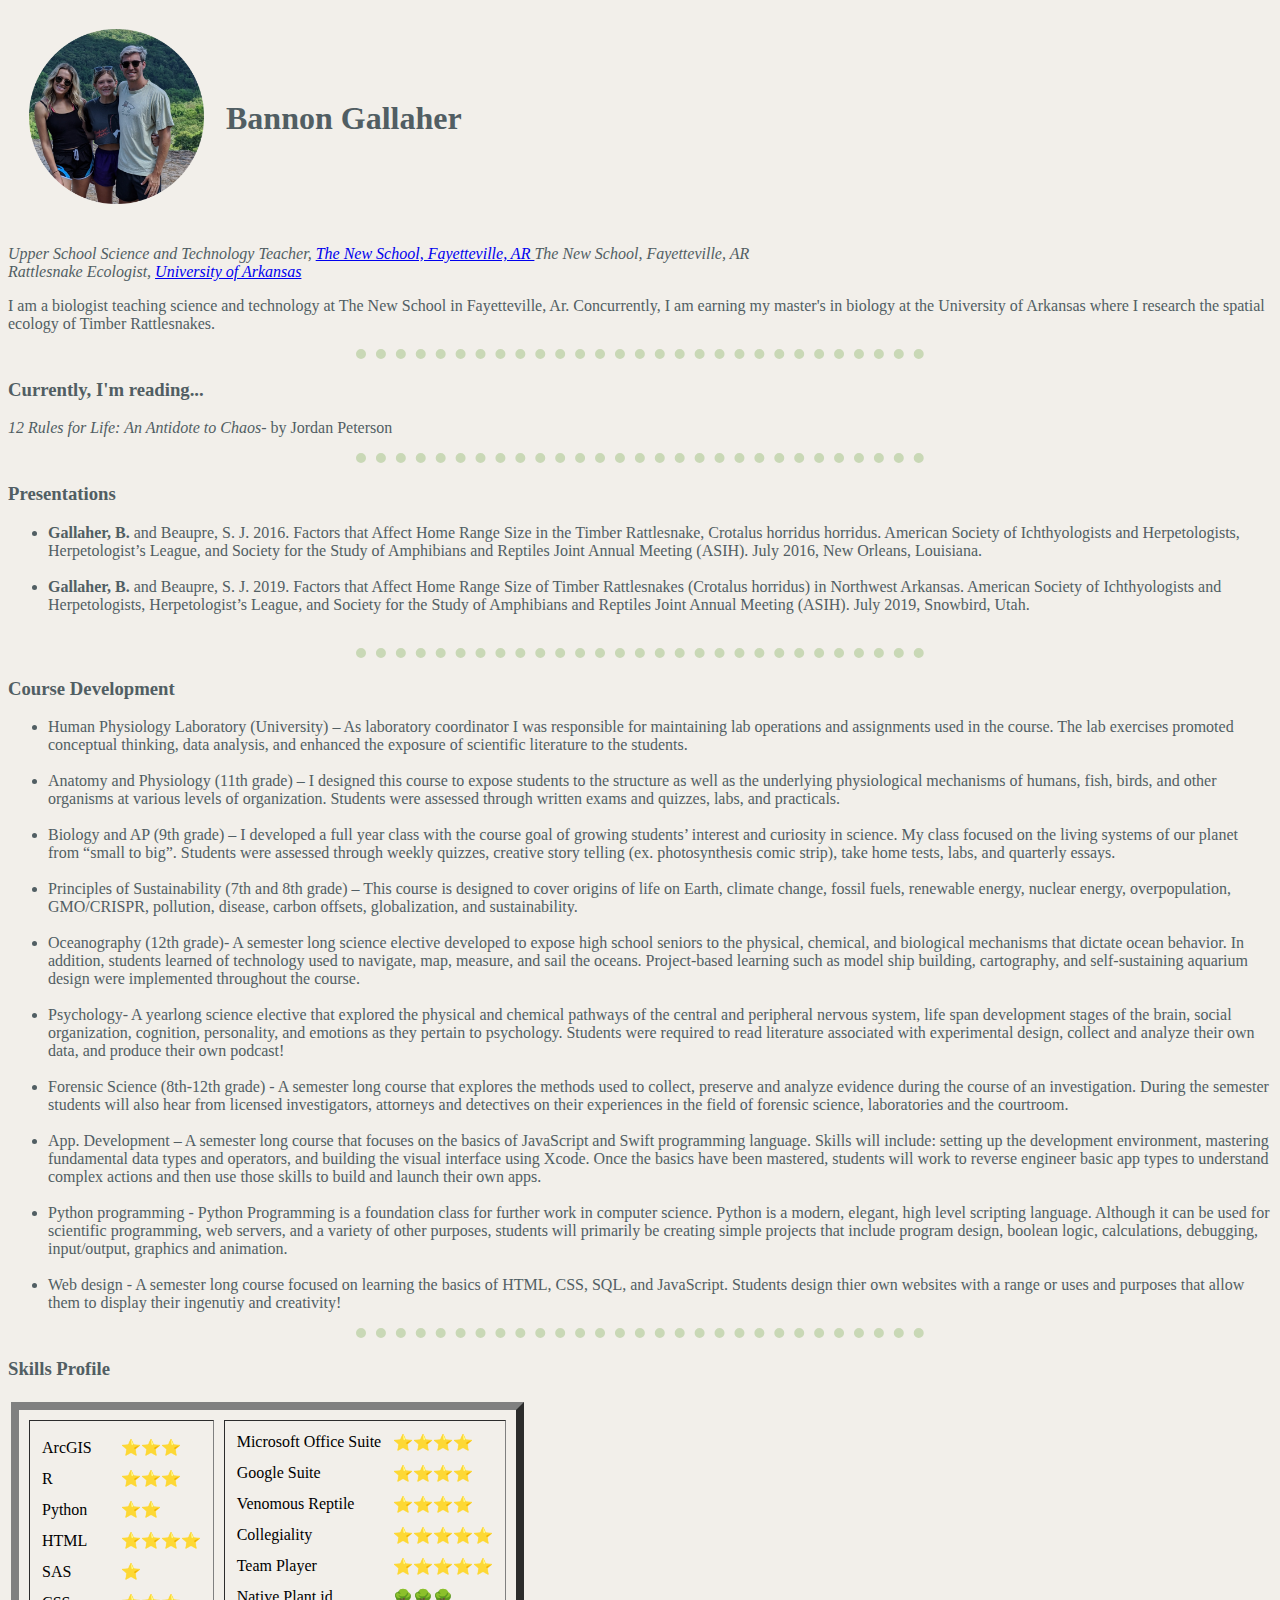
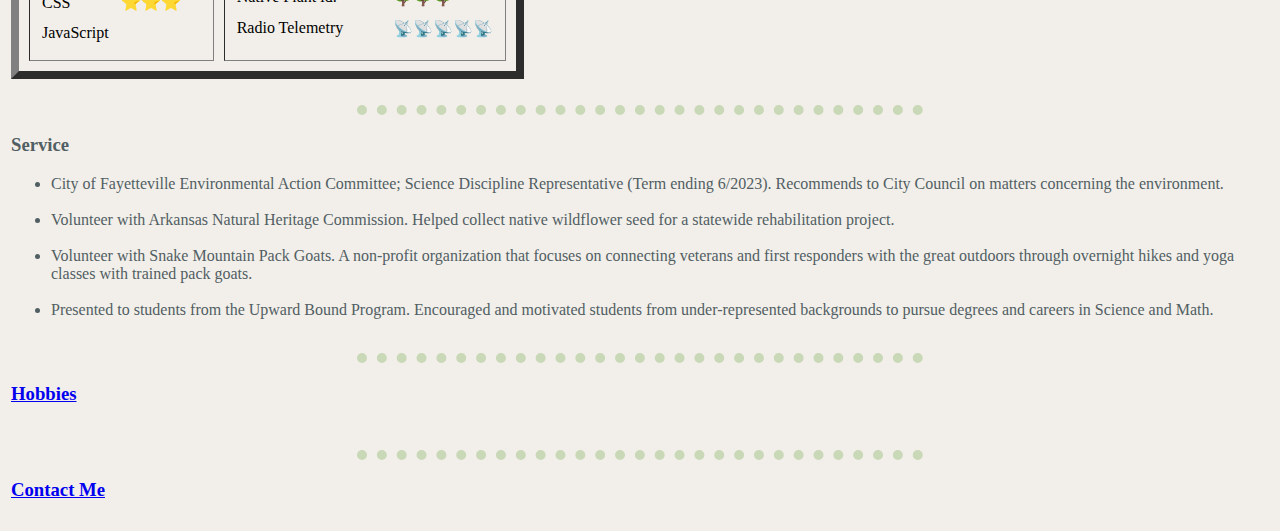
<file: index.html>
<!DOCTYPE html>
<html lang="en" dir="ltr">

<head>
  <meta charset="utf-8">
  <title>🐍Bannon Gallaher</title>
  <link rel="stylesheet" href="CSS/styles.css">

</head>

<body>
  <table cellspacing="20">
    <tr>
      <td> <img src="images/profile.png.png" width="175" height="175" alt="Bannon Gallaher profile picture"></td>
      <td>
        <h1>Bannon Gallaher</h1>
      </td>
    </tr>
  </table>

  <p><em>Upper School Science and Technology Teacher, <a href="https://www.thenewschool.org/">The New School, Fayetteville, AR </a>The New School, Fayetteville, AR <br>
      Rattlesnake Ecologist, <a href="https://fulbright.uark.edu/departments/biology/index.php">University of Arkansas</a> </em>
  <p>I am a biologist teaching science and technology at The New School in Fayetteville, Ar. Concurrently, I am earning my master's in biology at the University of Arkansas where I research the spatial ecology of Timber Rattlesnakes.
  </p>
  <hr>
  <h3>Currently, I'm reading... </h3>
  <p><em>12 Rules for Life: An Antidote to Chaos</em>- by Jordan Peterson</p>
  <hr>
  <h3>Presentations</h3>
  <ul>
    <li><strong>Gallaher, B.</strong> and Beaupre, S. J. 2016. Factors that Affect Home Range Size in the Timber Rattlesnake, Crotalus horridus horridus. American Society of Ichthyologists and Herpetologists, Herpetologist’s League, and Society for
      the Study of Amphibians and Reptiles Joint Annual Meeting (ASIH). July 2016, New Orleans, Louisiana. </li><br />
    <li><strong>Gallaher, B.</strong> and Beaupre, S. J. 2019. Factors that Affect Home Range Size of Timber Rattlesnakes (Crotalus horridus) in Northwest Arkansas. American Society of Ichthyologists and Herpetologists, Herpetologist’s League, and
      Society for the Study of Amphibians and Reptiles Joint Annual Meeting (ASIH). July 2019, Snowbird, Utah.</li><br>
  </ul>
  <hr>
  <h3>Course Development</h3>
  <ul>
    <li>Human Physiology Laboratory (University) – As laboratory coordinator I was responsible for maintaining lab operations and assignments used in the course. The lab exercises promoted conceptual thinking, data analysis, and enhanced the exposure
      of scientific literature to the students. </li><br>
    <li>Anatomy and Physiology (11th grade) – I designed this course to expose students to the structure as well as the underlying physiological mechanisms of humans, fish, birds, and other organisms at various levels of organization. Students were
      assessed through written exams and quizzes, labs, and practicals. </li><br>
    <li>Biology and AP (9th grade) – I developed a full year class with the course goal of growing students’ interest and curiosity in science. My class focused on the living systems of our planet from “small to big”. Students were assessed through
      weekly quizzes, creative story telling (ex. photosynthesis comic strip), take home tests, labs, and quarterly essays. </li><br>
    <li>Principles of Sustainability (7th and 8th grade) – This course is designed to cover origins of life on Earth, climate change, fossil fuels, renewable energy, nuclear energy, overpopulation, GMO/CRISPR, pollution, disease, carbon offsets,
      globalization, and sustainability. </li><br>
    <li>Oceanography (12th grade)- A semester long science elective developed to expose high school seniors to the physical, chemical, and biological mechanisms that dictate ocean behavior. In addition, students learned of technology used to
      navigate, map, measure, and sail the oceans. Project-based learning such as model ship building, cartography, and self-sustaining aquarium design were implemented throughout the course. </li><br>
    <li>Psychology- A yearlong science elective that explored the physical and chemical pathways of the central and peripheral nervous system, life span development stages of the brain, social organization, cognition, personality, and emotions as
      they pertain to psychology. Students were required to read literature associated with experimental design, collect and analyze their own data, and produce their own podcast! </li><br>
    <li>Forensic Science (8th-12th grade) - A semester long course that explores the methods used to collect, preserve and analyze evidence during the course of an investigation. During the semester students will also hear from licensed
      investigators, attorneys and detectives on their experiences in the field of forensic science, laboratories and the courtroom. </li><br>
    <li>App. Development – A semester long course that focuses on the basics of JavaScript and Swift programming language. Skills will include: setting up the development environment, mastering fundamental data types and operators, and building the
      visual interface using Xcode. Once the basics have been mastered, students will work to reverse engineer basic app types to understand complex actions and then use those skills to build and launch their own apps. </li><br>
    <li>Python programming - Python Programming is a foundation class for further work in computer science. Python is a modern, elegant, high level scripting language. Although it can be used for scientific programming, web servers, and a variety of
      other purposes, students will primarily be creating simple projects that include program design, boolean logic, calculations, debugging, input/output, graphics and animation.</li><br>
    <li>Web design - A semester long course focused on learning the basics of HTML, CSS, SQL, and JavaScript. Students design thier own websites with a range or uses and purposes that allow them to display their ingenutiy and creativity!

    </li>
  </ul>
  <hr>
  <h3>Skills Profile</h3>
  <table >
    <tr>
      <td>
        <table border="8" cellspacing="10">
          <tr>
            <td>
              <table cellspacing="10">
                <tr>
                  <td>ArcGIS</td>
                  <td>⭐⭐⭐</td>
                </tr>
                <tr>
                  <td>R</td>
                  <td>⭐⭐⭐</td>
                </tr>
                <tr>
                  <td>Python</td>
                  <td>⭐⭐</td>
                </tr>
                <tr>
                  <td>HTML</td>
                  <td>⭐⭐⭐⭐ </td>
                </tr>
                <tr>
                  <td>SAS</td>
                  <td>⭐</td>
                </tr>
                <tr>
                  <td>CSS</td>
                  <td>⭐⭐⭐</td>
                </tr>
                <tr>
                  <td>JavaScript</td>
                  <td></td>
                </tr>
              </table>
            </td>

            <td>
              <table cellspacing="10">
                <tr>
                  <td>Microsoft Office Suite</td>
                  <td>⭐⭐⭐⭐</td>
                </tr>
                <tr>
                  <td>Google Suite</td>
                  <td>⭐⭐⭐⭐</td>
                </tr>
                <tr>
                  <td>Venomous Reptile</td>
                  <td>⭐⭐⭐⭐</td>
                </tr>
                <tr>
                  <td>Collegiality</td>
                  <td>⭐⭐⭐⭐⭐</td>
                </tr>
                <tr>
                  <td>Team Player</td>
                  <td>⭐⭐⭐⭐⭐</td>
                </tr>
                <tr>
                  <td>Native Plant id.</td>
                  <td>🌳🌳🌳</td>
                </tr>
                <tr>
                  <td>Radio Telemetry</td>
                  <td>📡📡📡📡📡</td>
                </tr>
                <tr>
              </table>
            </td>
          </tr>

        </table><br>
        <hr>
        <h3>Service</h3>
        <ul>
          <li>City of Fayetteville Environmental Action Committee; Science Discipline Representative (Term ending 6/2023). Recommends to City Council on matters concerning the environment. </li><br>
          <li>Volunteer with Arkansas Natural Heritage Commission. Helped collect native wildflower seed for a statewide rehabilitation project.</li><br>
          <li>Volunteer with Snake Mountain Pack Goats. A non-profit organization that focuses on connecting veterans and first responders with the great outdoors through overnight hikes and yoga classes with trained pack goats. </li><br>
          <li>Presented to students from the Upward Bound Program. Encouraged and motivated students from under-represented backgrounds to pursue degrees and careers in Science and Math. </li><br>

        </ul>
        <hr>

        <h3><a href="https://sites.google.com/view/nwastratomaticleaguenew/home?authuser=0">Hobbies</h3>
         <br>
        <hr>
        <h3><a href="contact-me.html">Contact Me</a></h3>


</body>

</html>
</file>
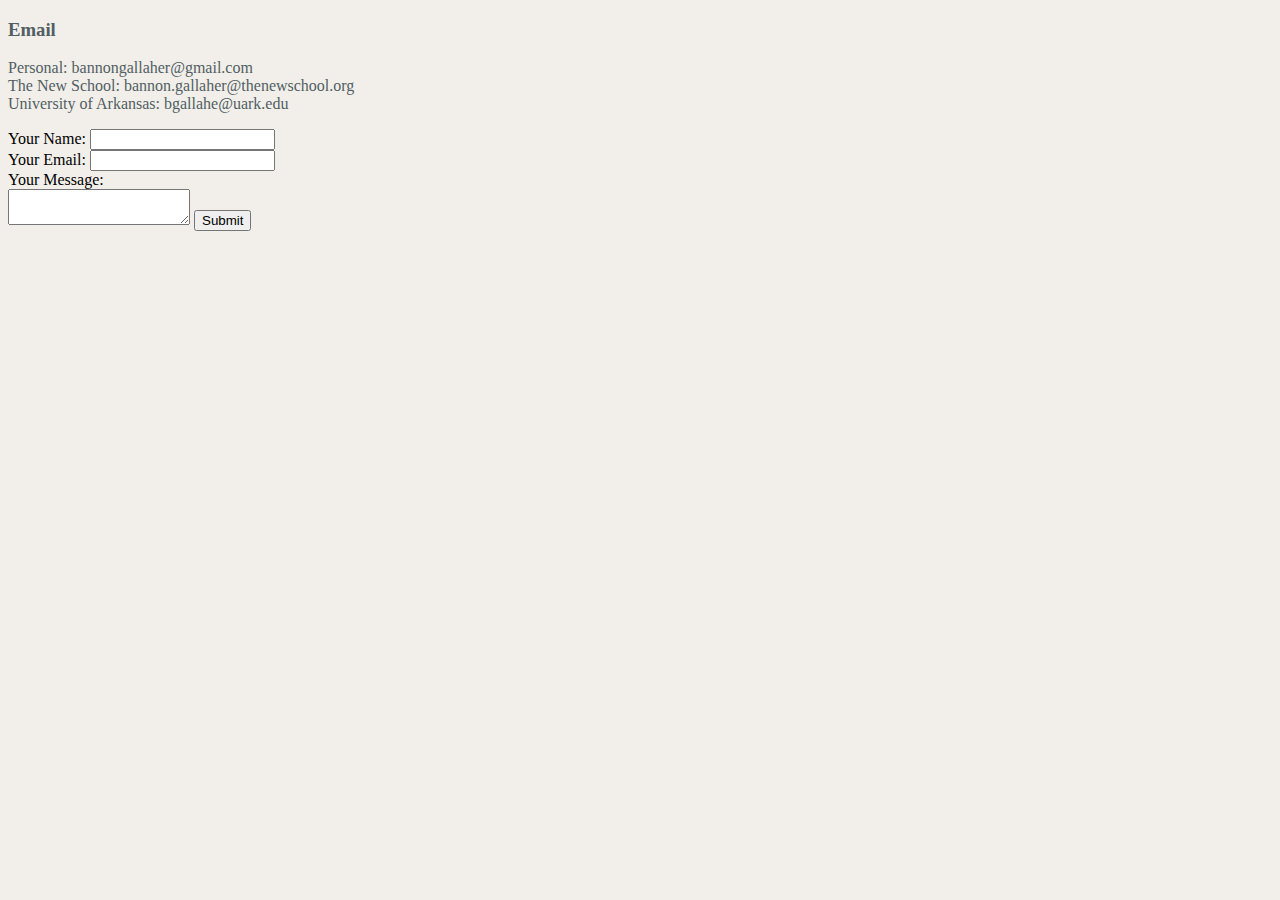
<file: contact-me.html>
<!DOCTYPE html>
<html lang="en" dir="ltr">
  <head>
    <meta charset="utf-8">
    <title>Contact Me</title>
    <link rel="stylesheet" href="CSS/styles.css">
  </head>
  <body>
    <h3>Email</h3>
    <p>Personal: bannongallaher@gmail.com <br>
    The New School: bannon.gallaher@thenewschool.org <br>
  University of Arkansas: bgallahe@uark.edu</p>
  <form enctype="text/plain" action="mailto: gallaherbannon@gmail.com" method="post">
    <label>Your Name:</label>
    <input type="text" name="yourName" value=""> <br>
    <label>Your Email:</label>
    <input type="email" name="yourEmail" value=""><br>
    <label>Your Message:</label><br>
    <textarea name="yourMessage" rows”10” cols=”30” ></textarea>
    <input type="submit" name="">

  </form>
  </body>
</html>
</file>
<file: CSS/styles.css>
body {background-color: #F2EFEA;}

hr {border-style: none; border-top: dotted #C9D8B6 10px; height: 1px; width: 45%}

h1{color: #515E63;}
h3 {color: #515E63;}
p {color:#515E63;}
ul {color:#515E63;}
</file>
